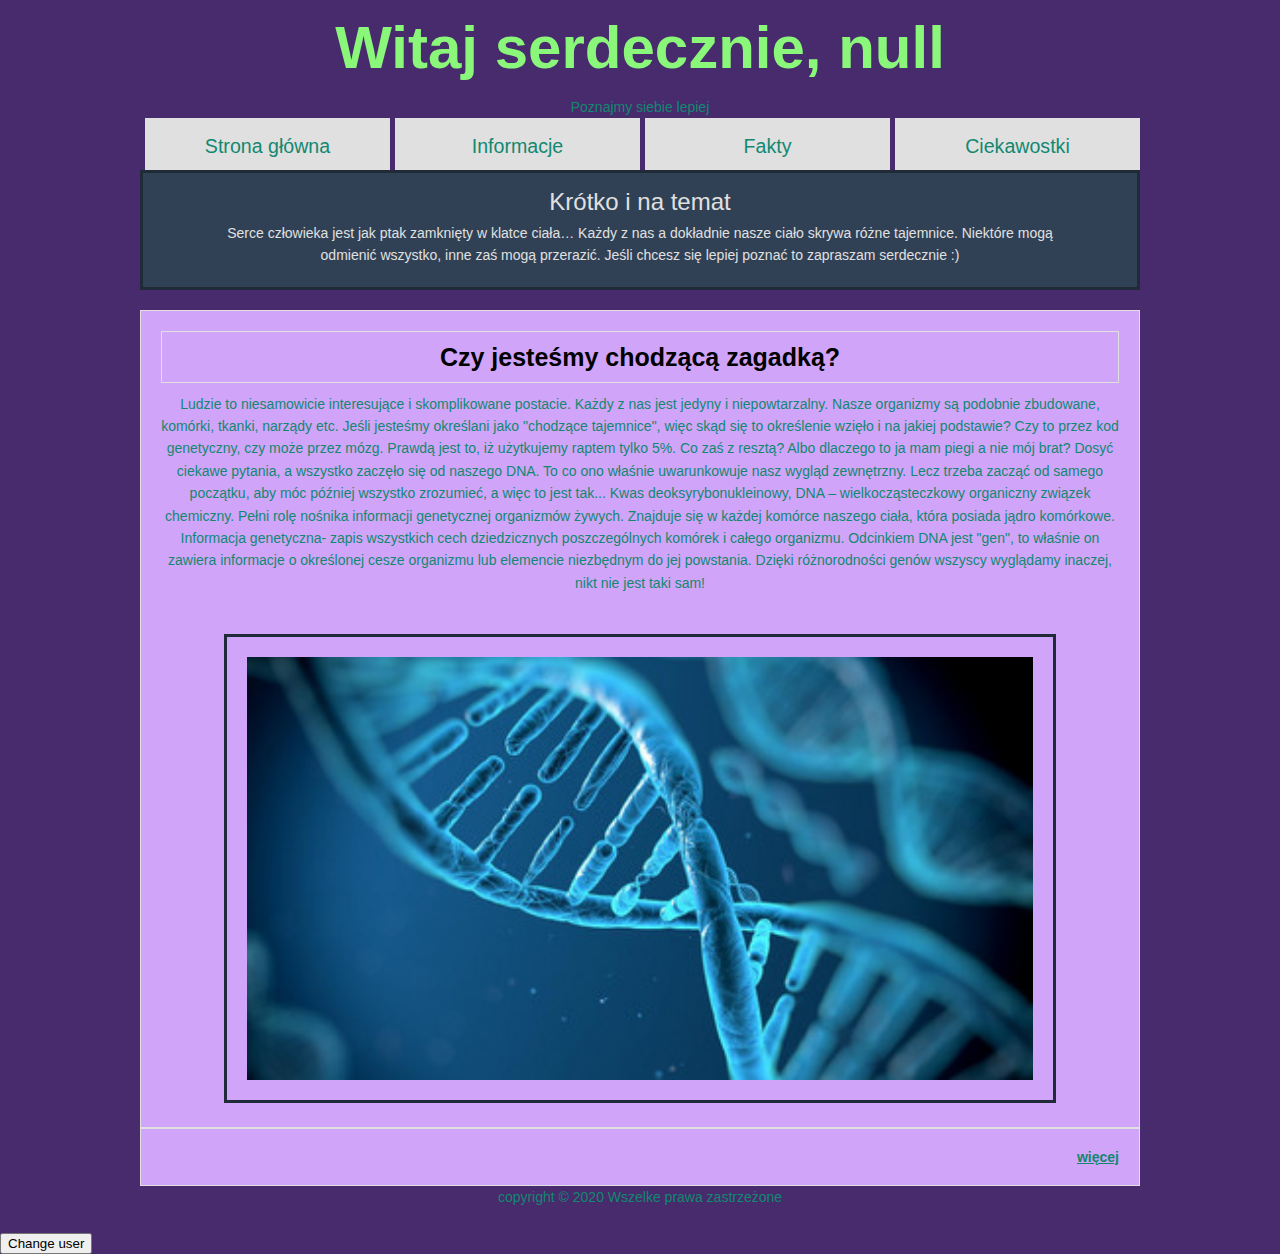
<file: index.html>
<!DOCTYPE HTML>
<html lang="pl">
<head>

<meta charset="utf-8"/>
<meta name="description" content="Organizm człowieka i jego tajemnice" />
<meta name="keywords" content="nauka, biologia, organizm" />
<meta http-equiv="X-UA-Compatible"content="IE=edge,chrome=l"/>
<title>Ludzki organizm</title>
<link rel="stylesheet" href="style/style.css" type="text/css" />
<link rel="shortcut icon" href="favicon.ico" type="image/x-icon" />

</head>
<body>

<header>
<div class="content">
<h3><a3 href="index.html">Ludzki organizm</a3></h3>
<p>Poznajmy siebie lepiej</p>
<nav>
<ul>
<li><a id="currentpage" href="index.html">Strona główna</a></li>
<li><a href="informacje.html">Informacje</a></li>
<li><a href="fakty.html">Fakty</a></li>
<li class="last"><a href="ciekawostki.html">Ciekawostki</a></li>

</ul>
</nav>
</div>
</header>
<div id="main">

<div class="content">


<div class="text"><h3 style="text-align: center;">Krótko i na temat</h3>
<p>Serce człowieka jest jak ptak zamknięty w klatce ciała… Każdy z nas a dokładnie nasze ciało skrywa różne tajemnice. Niektóre mogą odmienić wszystko, inne zaś mogą przerazić. Jeśli chcesz się lepiej poznać to zapraszam serdecznie :)</p></div>

<section class="center">

<article>
<h2>Czy jesteśmy chodzącą zagadką?</h2>
<p>Ludzie to niesamowicie interesujące i skomplikowane postacie. Każdy z nas jest jedyny i niepowtarzalny. Nasze organizmy są podobnie zbudowane, komórki, tkanki, narządy etc. Jeśli jesteśmy określani jako "chodzące tajemnice", więc skąd się to określenie wzięło i na jakiej podstawie? Czy to przez kod genetyczny, czy może przez mózg. Prawdą jest to, iż użytkujemy raptem tylko 5%. Co zaś z resztą? Albo dlaczego to ja mam piegi a nie mój brat? Dosyć ciekawe pytania, a wszystko zaczęło się od naszego DNA. To co ono właśnie uwarunkowuje nasz wygląd zewnętrzny. Lecz trzeba zacząć od samego początku, aby móc później wszystko zrozumieć, a więc to jest tak...

Kwas deoksyrybonukleinowy, DNA – wielkocząsteczkowy organiczny związek chemiczny. Pełni rolę nośnika informacji genetycznej organizmów żywych. Znajduje się w każdej komórce naszego ciała, która posiada jądro komórkowe. Informacja genetyczna- zapis wszystkich cech dziedzicznych poszczególnych komórek i całego organizmu. Odcinkiem DNA jest "gen", to właśnie on zawiera informacje o określonej cesze organizmu lub elemencie niezbędnym do jej powstania.

Dzięki różnorodności genów wszyscy wyglądamy inaczej, nikt nie jest taki sam!</p>
<img src="images/Dna.jpg" alt="" title="dna" class="dna"/>
</article>
<article>
<a class="wiecej" href="informacje.html">więcej</a>
</article>
</section>

<section class="center">
<div class="copyright">
<p>copyright © 2020 Wszelke prawa zastrzeżone </p>
</div>

</div>

</footer>
<button>Change user</button>
<script src="scripts/main.js"></script>

</body>
</html>
</file>
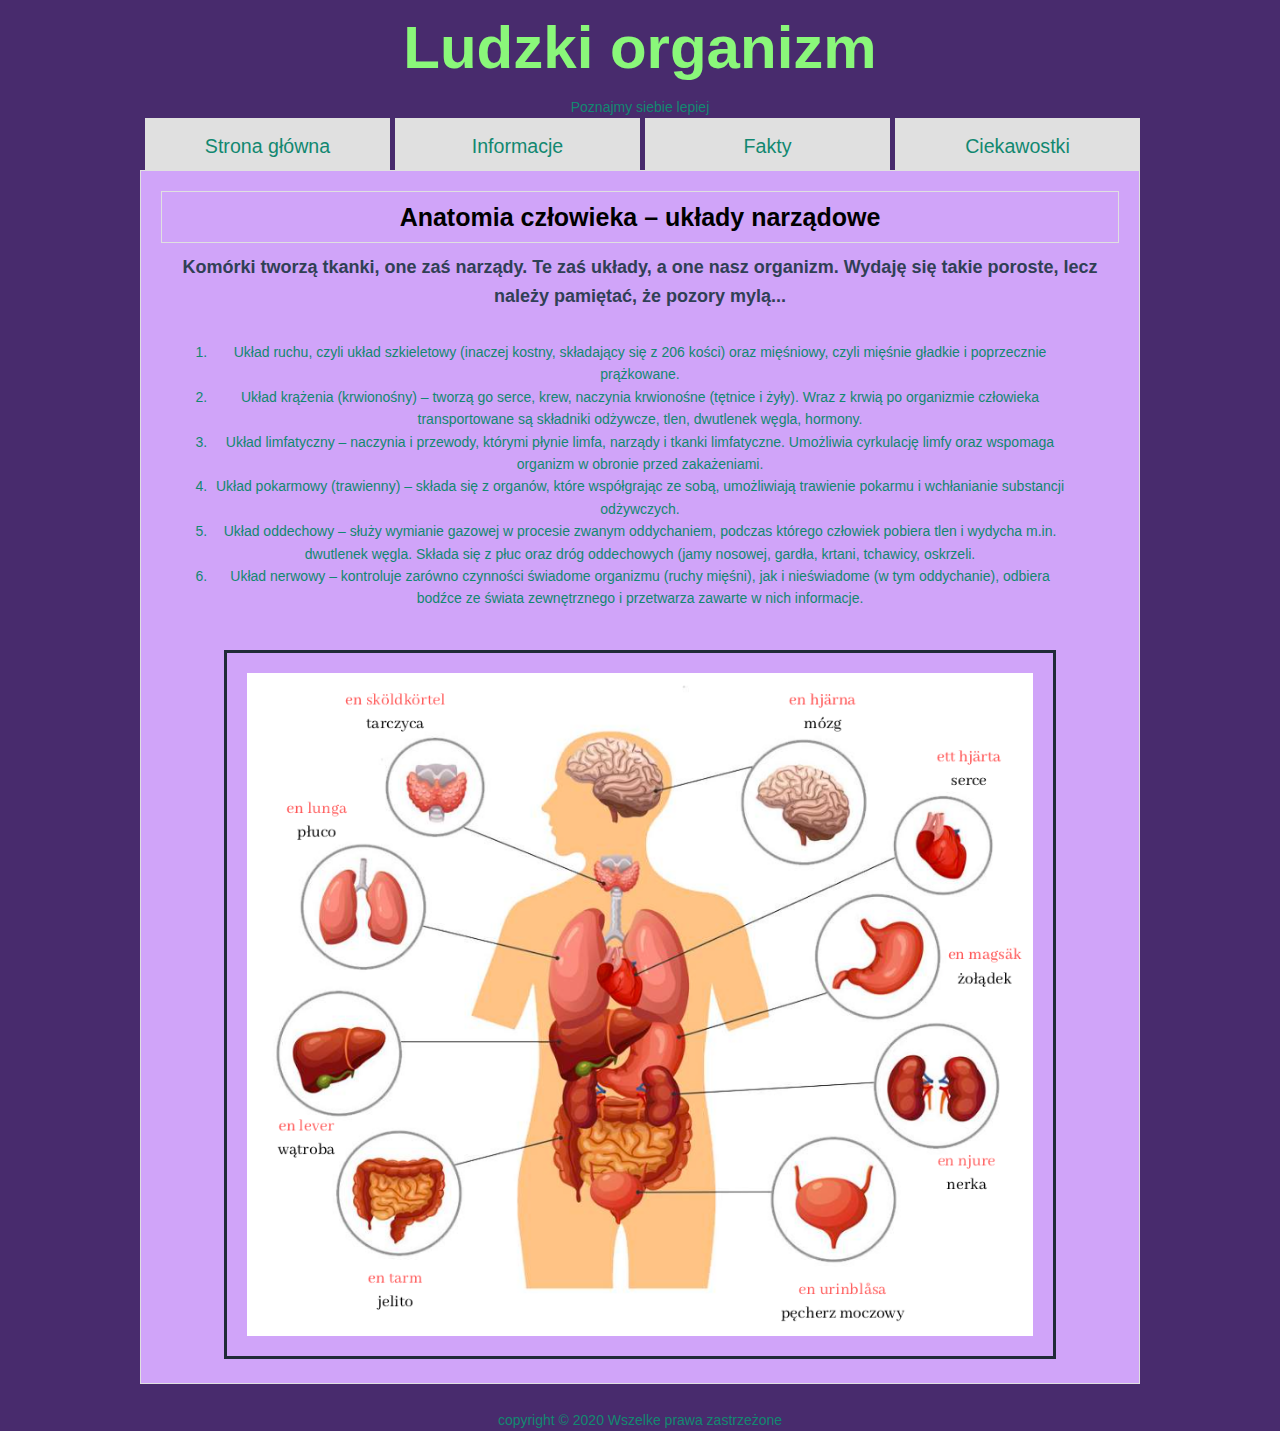
<file: fakty.html>
<!DOCTYPE HTML>
<html lang="pl">
<head>

<meta charset="utf-8"/>
<meta name="description" content="Organizm człowieka i jego tajemnice" />
<meta name="keywords" content="nauka, biologia, organizm" />
<title>Ludzki organizm</title>
<link rel="stylesheet" href="style/style.css" type="text/css" />
<link rel="shortcut icon" href="favicon.ico" type="image/x-icon" />
</head>
<body>


<header>
<div class="content">
<h2><a1 href="index.html">Ludzki organizm</a1></h2>
<p>Poznajmy siebie lepiej</p>
<nav>
<ul>
<li><a id="currentpage" href="index.html">Strona główna</a></li>
<li><a href="informacje.html">Informacje</a></li>
<li><a href="fakty.html">Fakty</a></li>
<li class="last"><a href="ciekawostki.html">Ciekawostki</a></li>

</ul>
</nav>
</div>
</header>
<div id="main">

<div class="content">

<section class="article">
<article>
<h2>Anatomia człowieka – układy narządowe</h2>
<h4>Komórki tworzą tkanki, one zaś narządy. Te zaś układy, a one nasz organizm. Wydaję się takie poroste, lecz należy
	  pamiętać, że pozory mylą...</h4>
<ol style="margin-left: 50px; margin-right: 50px;">
<li>Układ ruchu, czyli układ szkieletowy (inaczej kostny, składający się z 206 kości) oraz mięśniowy, czyli mięśnie gładkie i poprzecznie prążkowane. </li>
<li>Układ krążenia (krwionośny) – tworzą go serce, krew, naczynia krwionośne (tętnice i żyły). Wraz z krwią po organizmie człowieka transportowane
     są składniki odżywcze, tlen, dwutlenek węgla, hormony.</</li>
<li> Układ limfatyczny – naczynia i przewody, którymi płynie limfa, narządy i tkanki limfatyczne.
      Umożliwia cyrkulację limfy  oraz wspomaga organizm w obronie przed zakażeniami.</li>
<li>Układ pokarmowy (trawienny) – składa się z organów, które współgrając ze sobą, umożliwiają trawienie pokarmu i wchłanianie substancji odżywczych.</li>
<li>Układ oddechowy – służy wymianie gazowej w procesie zwanym oddychaniem, podczas którego człowiek pobiera tlen i wydycha m.in. dwutlenek węgla.
      Składa się z płuc oraz dróg oddechowych (jamy nosowej, gardła, krtani, tchawicy, oskrzeli.</li>
<li>Układ nerwowy – kontroluje zarówno czynności świadome organizmu (ruchy mięśni), jak i nieświadome (w tym oddychanie), odbiera bodźce ze świata zewnętrznego
      i przetwarza zawarte w nich informacje.</li>
</ol>

	  
	  <img src="images/ciało.png" alt="" title="Human body" />
	  

</article>
</section>

</div>

</div>

<footer>

<div class="content">



<article2>
<div class="copyright">
<p>copyright © 2020 Wszelke prawa zastrzeżone </p>

</div>
</article2>
</div>

</footer>
</body>
</html>
</file>
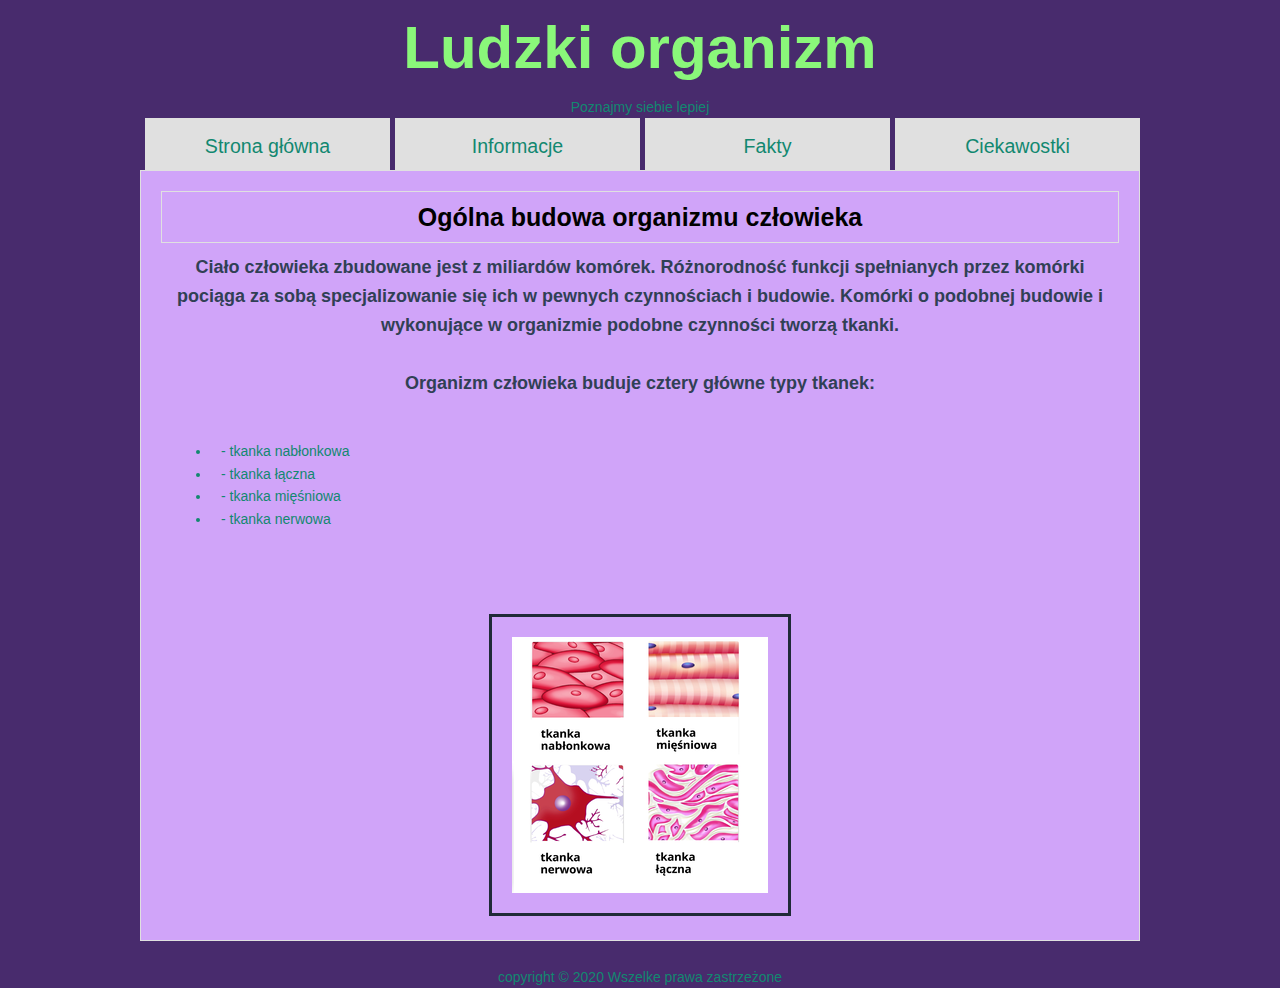
<file: informacje.html>
<!DOCTYPE HTML>
<html lang="pl">
<head>
<meta charset="utf-8"/>
<meta name="description" content="Organizm człowieka i jego tajemnice" />
<meta name="keywords" content="nauka, biologia, organizm" />
<title>Ludzki organizm</title>
<link rel="stylesheet" href="style/style.css" type="text/css" />
<link rel="shortcut icon" href="favicon.ico" type="image/x-icon" />
</head>



<body>
<header>
<div class="content">
<h2><a1 href="index.html">Ludzki organizm</a1></h2>
<p>Poznajmy siebie lepiej</p>
<nav>

<ul>
<li><a id="currentpage" href="index.html">Strona główna</a></li>
<li><a href="informacje.html">Informacje</a></li>
<li><a href="fakty.html">Fakty</a></li>
<li class="last"><a href="ciekawostki.html">Ciekawostki</a></li>
</ul>

</nav>
</div>
</header>
<div id="main">

<div class="content">

<section class="article">
<article>
<h2>Ogólna budowa organizmu człowieka</h2>
<h4>Ciało człowieka zbudowane jest z miliardów komórek. Różnorodność funkcji spełnianych przez komórki pociąga za sobą specjalizowanie się ich w pewnych czynnościach i budowie.

         Komórki o podobnej budowie i wykonujące w organizmie podobne czynności tworzą tkanki.
		<br/><br/>
		Organizm człowieka buduje cztery główne typy tkanek:</h4>
		
		
<ul style="margin-left: 50px; margin-right: 500px;">
<li>- tkanka nabłonkowa</li>
<li>- tkanka łączna</li>
<li>- tkanka mięśniowa</li>
<li>- tkanka nerwowa</li>
<br/><br/>
</ul>
	<img src="images/cover.png" alt="" title="tkanki" style="width: 256px;"/>

</article>
</section>

</div>

</div>

<footer>

<div class="content">




<article2>

<div class="copyright">
<p>copyright © 2020 Wszelke prawa zastrzeżone </p>

</div>
</article2>
</div>

</footer>

</body>
</html>
</file>
<file: style/style.css>
@charset "windows-1250";
/* CSS Document */
/* reset margines�w i dope�nie� */
html, body, ul, li 
{ 
 margin: 0;
 padding: 0;
}
/* reset wysoko�ci linii i fontu */
h1, h2, h3, h4, ul, li, ol, p 
{ 
 margin:0;
 padding:0;
 font-size: 1em;
 line-height: 1.6em; 
}
/* ustawienia og�lne */
body 
{ 
 background: #482b6d;
 font: 0.625em/1.5em arial, tahoma, verdana, sans-serif;
 
}
/* szeroko�� strony */

h3 {
 font-size: 60px;
 text-align: center;
}
h2{
	font-size: 60px;
    text-align: center;
 
}

.content 
{ 
 width: 1000px;
 margin:  auto;
 overflow: hidden;
}
/* czcionka */
p, a, li 
{ 
 color:  #128870;
 font-size: 1.4em;
 font-family: arial, tahoma, verdana, sans-serif;
 text-align: center;
}
/* header */

header 
{ 
 position: relative;
 width: auto;
 background:#482b6d;
 color: #8AF77A;
} 

header .content 
{ 
 overflow: hidden;
 text-align: center;

 
}
header h1 
{
 position: relative;
}
header h1 a 
{ 
 display: block;
 padding: 10px;
 margin-top: 10px;
 font-size: 3.45em;
 outline: none; 
 clear: both;
 text-transform: uppercase;
 text-decoration: none; 
 
}
header nav 
{ 
 clear: both;
 
}
header nav ul 
{ 
 overflow: hidden;
 position: relative;
 list-style: none;
 float: left; 
}
header nav ul li
{ 
 float: left;
}

header nav ul li a 
{ 
 display: block;
 padding: 17px 0px 9px 0px;
 margin-left: 5px; width: 245px;
 height: 26px; text-align: center;
 text-decoration: none; 
 outline: none;
 background: #e0e0e0; 
 
}

header nav ul li:first-child
{
 float: left;
}

header nav ul li a:hover 
{ 
 background: #ffffff;
}
#main 
{ 
 position: relative;
}
#main .content
{ 
 margin-bottom: 25px;
}
#main .content img 
{ 
 padding: 20px 20px 20px 20px;
 margin-top: 40px;
 width:  82%;
 border: 3px solid #202a38;
 }
#main .text 
{ 
 padding: 10px 80px 20px 80px;
 margin: 0px 0px 20px 0px;
 background: #304055; 
 border: 3px solid #202a38;
}
#main .text h3
{
 color: #e0e0e0;
 font-weight: 100;
 font-size: 2.4em; 
}
#main .text p 
{ 
 color: #e0e0e0;
}
#main .left 
{ 
 float: left;
 width: 48%;
}
#main .right
{ 
 float: right;
 width: 48%;
}
#main section article 
{
 overflow: hidden;
 padding: 20px;
 background:#d0a4f9 ;
 border: 1px solid #e0e0e0; 
 text-align: center;
 
}

#main h2 
{ 
 margin-bottom: 10px;
 color: black; 
 font-size: 25px;
 padding: 5px; 
 border: 1px solid #e0e0e0; 
 
 text-align:center;
}
#main article a.wiecej 
{ 
 margin-top: 1px; 
 font-weight: bold;
 float: right; 
 text-align:center;
}

#main article a:hover
{
 text-decoration: none; 
}
#main h4 
{ 
 margin-bottom: 30px;
 color: #304055; 
 font-size: 1.8em;
}
#main ul 
{ 
 float: left; 
 margin: 13px 0px 12px 15px; 
}
#main ul li 
{
 text-align: left;
 padding-left: 10px; 
}
footer 
{ 
 position: relative;
}
footer ul 
{ 
 overflow: hidden; 
 margin: 0px 0px 35px 0px; 
 clear: both;
 list-style: none; 
 background: #f5f5f5; 
 border: 1px solid #e0e0e0; 
}
footer ul li 
{ 
 float: left; 
 padding: 17px 20px 15px 20px; 
 width: 29%;
 text-align: center;
}
footer ul li.center 
{
 border-left: 1px solid #e0e0e0;
 border-right: 1px solid #e0e0e0; 
}

.copyright
{
 text-align: center;
}
</file>
